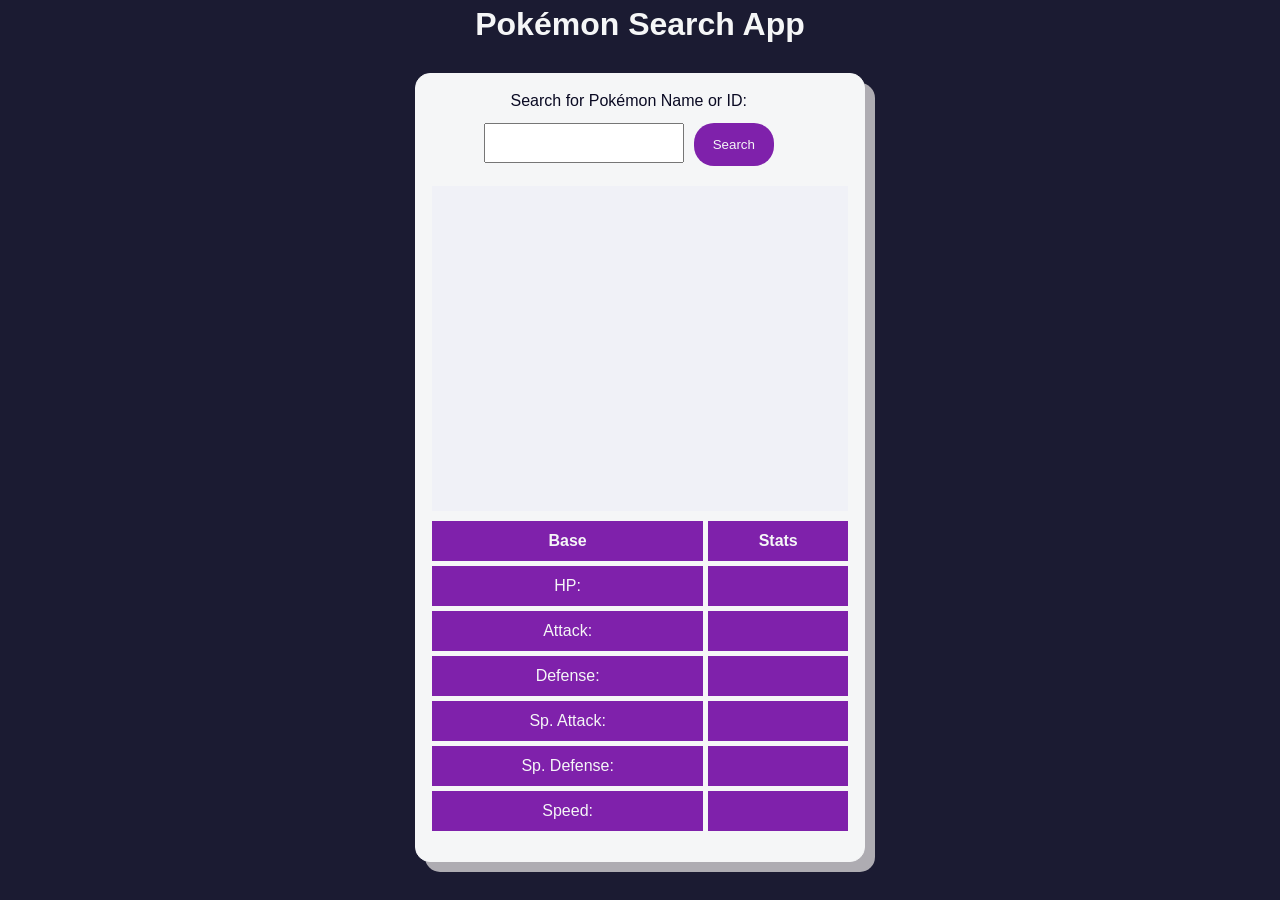
<file: Build a Pokémon Search App/index.html>
<!DOCTYPE html>
<html lang="en">
  <head>
    <meta charset="UTF-8" />
    <meta http-equiv="X-UA-Compatible" content="IE=edge" />
    <meta name="viewport" content="width=device-width, initial-scale=1.0" />
   
    <title>Pokémon Search App</title>
    <link rel="stylesheet" href="./style.css" />
  </head>
  <body>
    <main>
      <h1>Pokémon Search App</h1>
      <div class="container">
        <form role="search" id="search-form">
          <label for="search-input">Search for Pokémon Name or ID:</label>
          <input type="text" name="pokemon" id="search-input" required />
          <button id="search-button">Search</button>
        </form>
        <div class="output">
          <div class="top-container">
            <div class="name-and-id">
              <span id="pokemon-name"></span>
              <span id="pokemon-id"></span>
            </div>
            <div class="size">
              <span id="weight"></span>
              <span id="height"></span>
            </div>
            <div id="sprite-container" class="sprite-container"></div>
            <div id="types"></div>
          </div>
          <div class="bottom-container">
            <table>
              <tr>
                <th>Base</th>
                <th>Stats</th>
              </tr>
              <tr>
                <td>HP:</td>
                <td id="hp"></td>
              </tr>
              <tr>
                <td>Attack:</td>
                <td id="attack"></td>
              </tr>
              <tr>
                <td>Defense:</td>
                <td id="defense"></td>
              </tr>
              <tr>
                <td>Sp. Attack:</td>
                <td id="special-attack"></td>
              </tr>
              <tr>
                <td>Sp. Defense:</td>
                <td id="special-defense"></td>
              </tr>
              <tr>
                <td>Speed:</td>
                <td id="speed" class="speed"></td>
              </tr>
            </table>
          </div>
        </div>
      </div>
      <script src="./script.js"></script>
    </main>
  </body>
</html>
</file>
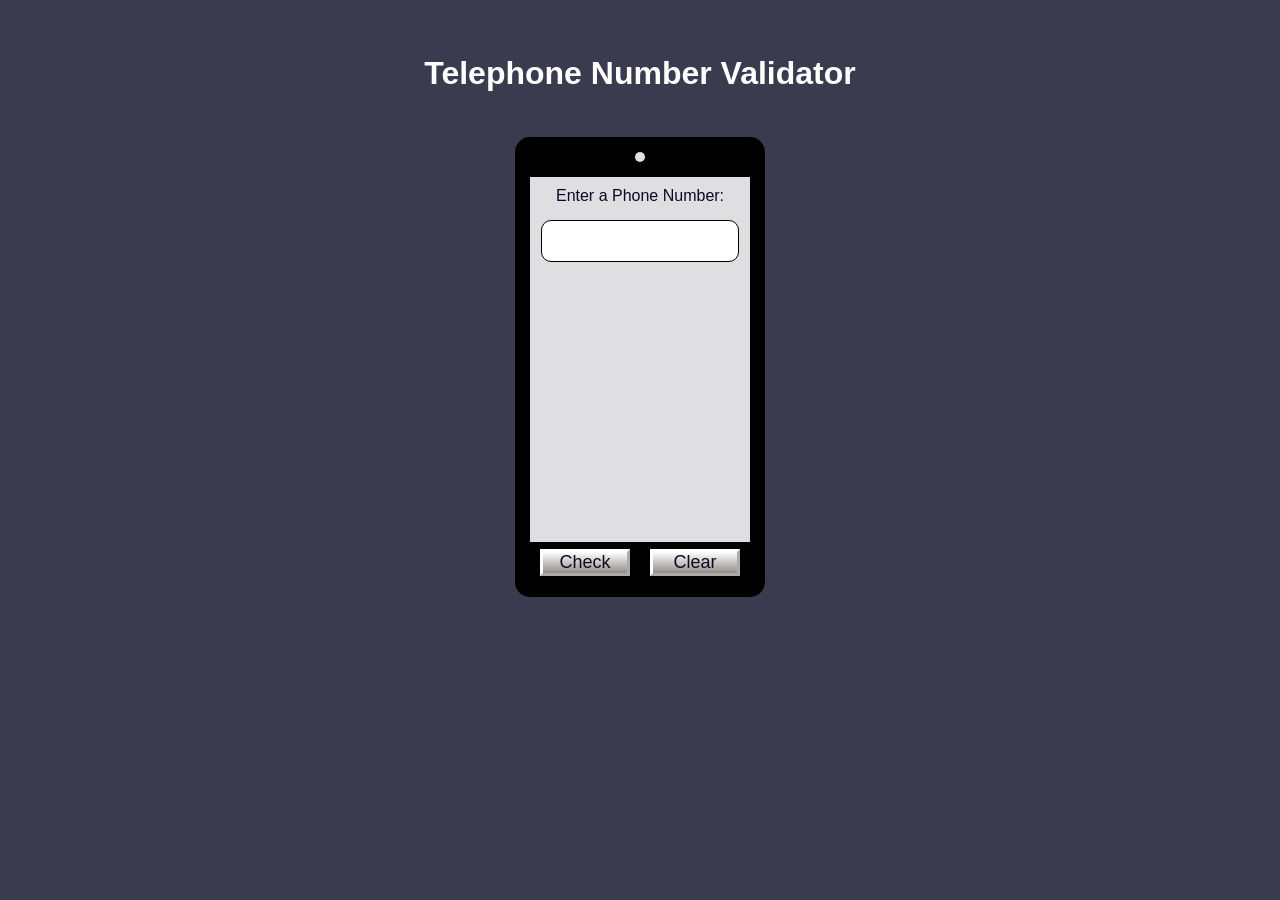
<file: Build a Telephone Number Validator/index.html>
<!DOCTYPE html>
<html lang="en">
  <head>
    <meta charset="UTF-8" />
    <meta http-equiv="X-UA-Compatible" content="IE=edge" />
    <meta name="viewport" content="width=device-width, initial-scale=1.0" />
    
    <title>US Telephone Number Validator</title>
    <link rel="stylesheet" href="./style.css" />
  </head>
  <body>
    <main>
   
      <h1>Telephone Number Validator</h1>
      <div class="phone-container">
        <div class="phone-background">
          <div class="phone-camera"></div>
        </div>
        <label for="user-input">Enter a Phone Number:</label>
        <input maxlength="20" type="text" id="user-input" value="" />
        <div id="results-div"></div>
        <div class="phone-footer">
          <button class="btn-styles" id="check-btn">Check</button>
          <button class="btn-styles" id="clear-btn">Clear</button>
        </div>
      </div>
    </main>
    <script src="./script.js"></script>
  </body>
</html>
</file>
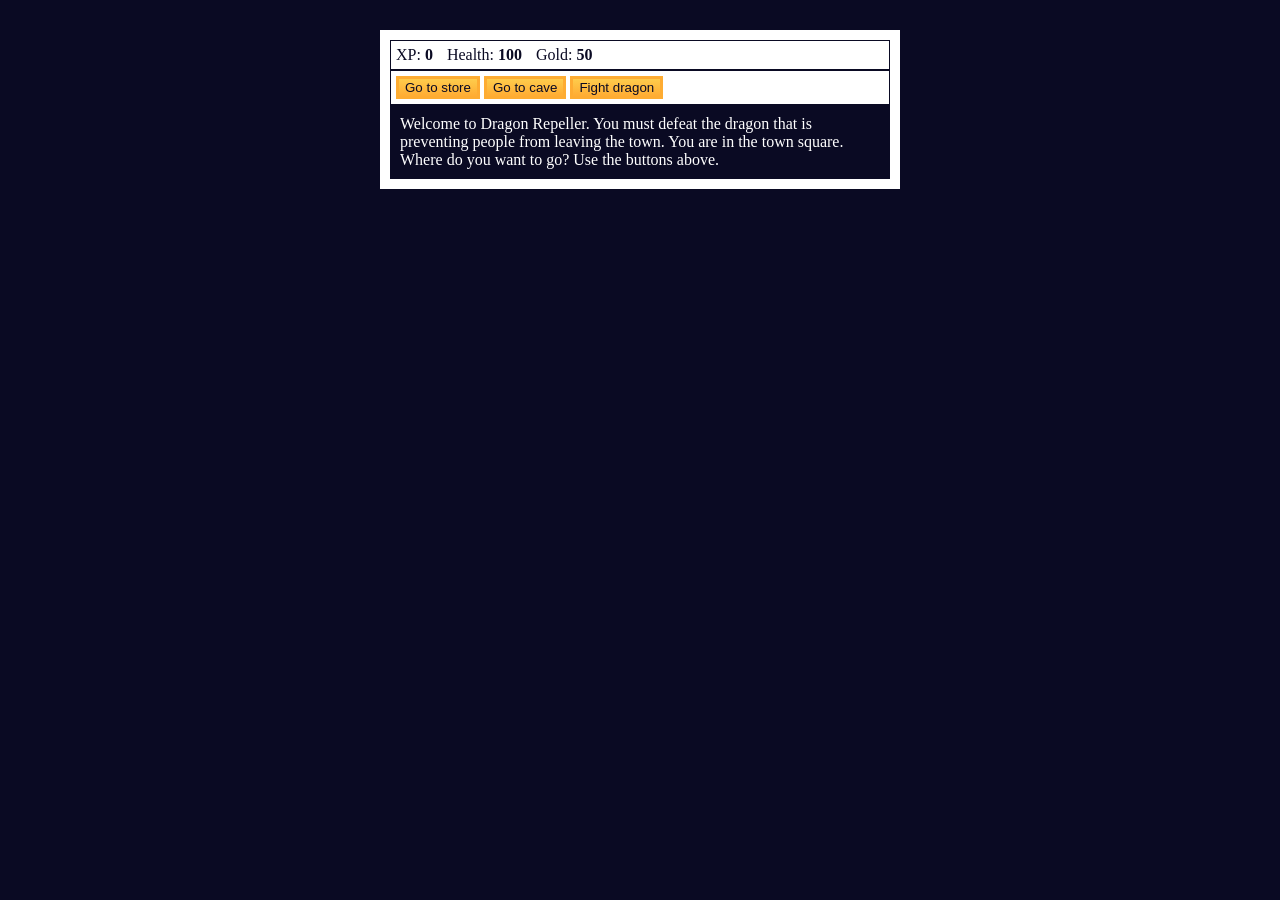
<file: build-a-role-playing-game/index.html>
<!DOCTYPE html>
<html lang="en">
  <head>
    <meta charset="utf-8">
    <link rel="stylesheet" href="./style.css">
    <title>RPG - Dragon Repeller</title>
  </head>
  <body>
    <div id="game">
      <div id="stats">
        <span class="stat">XP: <strong><span id="xpText">0</span></strong></span>
        <span class="stat">Health: <strong><span id="healthText">100</span></strong></span>
        <span class="stat">Gold: <strong><span id="goldText">50</span></strong></span>
      </div>
      <div id="controls">
        <button id="button1">Go to store</button>
        <button id="button2">Go to cave</button>
        <button id="button3">Fight dragon</button>
      </div>
      <div id="monsterStats">
        <span class="stat">Monster Name: <strong><span id="monsterName"></span></strong></span>
        <span class="stat">Health: <strong><span id="monsterHealth"></span></strong></span>
      </div>
      <div id="text">
        Welcome to Dragon Repeller. You must defeat the dragon that is preventing people from leaving the town. You are in the town square. Where do you want to go? Use the buttons above.
      </div>
    </div>
    <script src="./script.js"></script>
  </body>
</html>
</file>
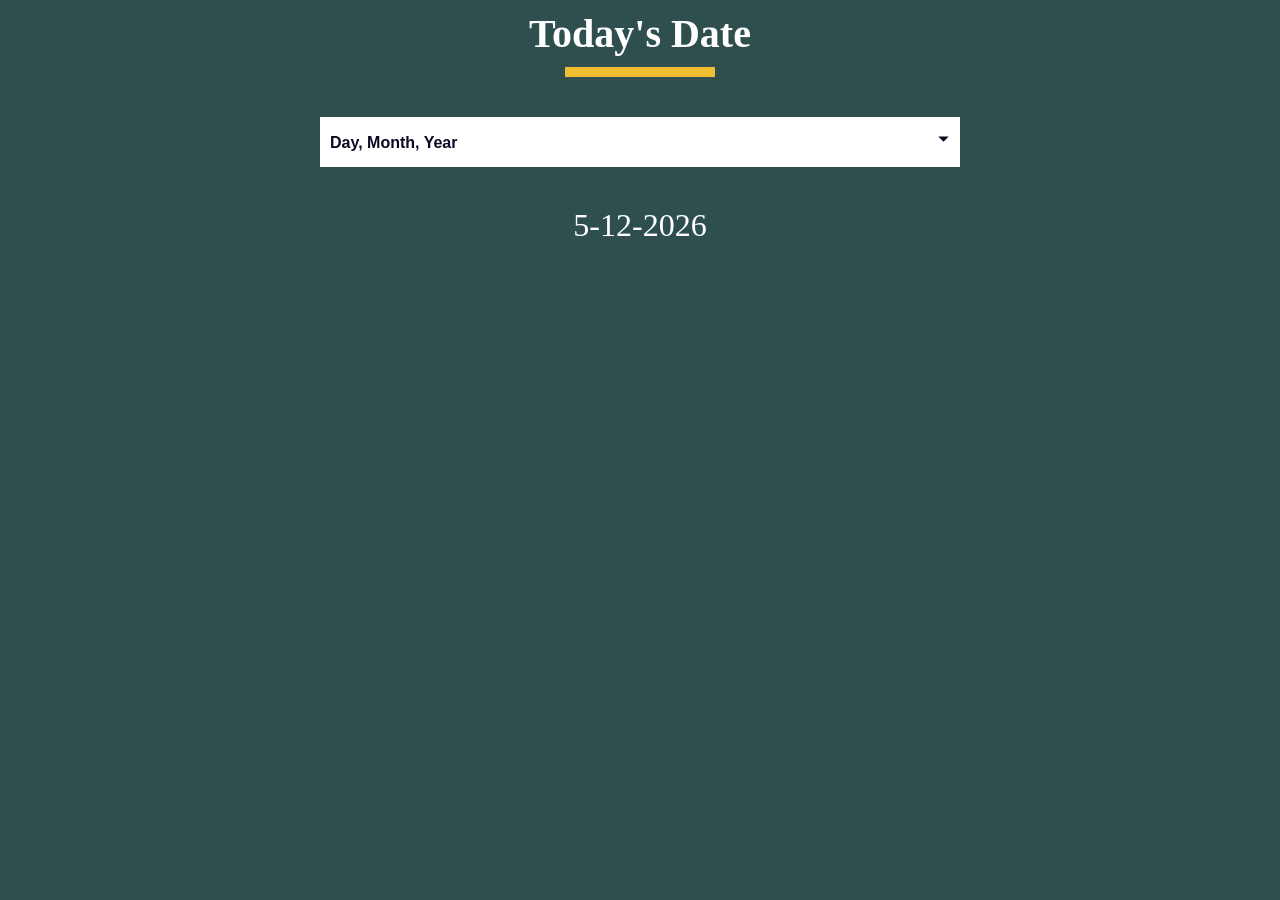
<file: building a date formatter/index.html>
<!DOCTYPE html>
<html lang="en">
  <head>
    <meta charset="UTF-8" />
    <meta http-equiv="X-UA-Compatible" content="IE=edge" />
    <meta name="viewport" content="width=device-width, initial-scale=1.0" />
    <title>Learn the Date Object by Building a Date Formatter</title>
    <link rel="stylesheet" href="./style.css" />
  </head>
  <body>
    <main>
      <div class="title-container">
        <h1 class="title">Today's Date</h1>

        <!-- <svg
          class="date-svg"
          xmlns="http://www.w3.org/2000/svg"
          version="1.0"
          width="512.000000pt"
          height="512.000000pt"
          viewBox="0 0 512.000000 512.000000"
          preserveAspectRatio="xMidYMid meet"
        >
          <g
            transform="translate(0.000000,512.000000) scale(0.100000,-0.100000)"
            fill="#fff"
            stroke="none"
          >
            <path
              d="M1145 4777 c-71 -24 -120 -54 -164 -102 -59 -64 -83 -124 -89 -216 l-4 -77 -147 -3 c-142 -4 -149 -5 -213 -37 -81 -40 -149 -111 -177 -188 -21 -54 -21 -64 -21 -1789 0 -1725 0 -1735 21 -1789 28 -77 96 -148 177 -188 l67 -33 1950 0 1950 0 67 33 c74 36 133 96 170 170 l23 47 0 1760 0 1760 -23 47 c-37 74 -96 134 -169 170 -63 31 -71 32 -213 36 l-148 4 -4 77 c-8 133 -82 242 -200 297 -54 25 -75 29 -148 29 -94 -1 -151 -20 -220 -75 -75 -59 -130 -181 -130 -287 l0 -43 -954 0 -954 0 -7 74 c-12 137 -89 251 -201 303 -66 30 -179 39 -239 20z m209 -164 c23 -16 52 -49 66 -73 l25 -45 0 -365 0 -365 -28 -47 c-30 -52 -88 -92 -149 -103 -54 -10 -137 17 -175 57 -65 69 -64 60 -61 471 l3 373 27 41 c17 26 45 50 80 68 71 35 151 31 212 -12z m2594 11 c41 -20 59 -37 82 -78 l30 -51 0 -360 c0 -329 -2 -364 -19 -401 -36 -79 -137 -133 -222 -119 -57 10 -125 58 -151 107 -23 42 -23 50 -26 388 -3 377 -1 403 51 465 62 76 162 95 255 49z m537 -2717 l0 -1239 -24 -19 c-23 -19 -67 -19 -1916 -19 -1849 0 -1893 0 -1916 19 l-24 19 -3 1241 -2 1241 1942 -2 1943 -3 0 -1238z"
            />
            <path
              d="M1112 2493 l3 -158 318 -3 317 -2 0 160 0 160 -320 0 -321 0 3 -157z"
            />
            <path
              d="M2230 2490 l0 -160 315 0 315 0 0 160 0 160 -315 0 -315 0 0 -160z"
            />
            <path
              d="M3342 2493 l3 -158 310 0 310 0 3 158 3 157 -316 0 -316 0 3 -157z"
            />
            <path
              d="M1110 1855 l0 -155 320 0 320 0 0 155 0 155 -320 0 -320 0 0 -155z"
            />
            <path
              d="M2230 1855 l0 -155 315 0 315 0 0 155 0 155 -315 0 -315 0 0 -155z"
            />
            <path
              d="M3340 1855 l0 -155 315 0 315 0 0 155 0 155 -315 0 -315 0 0 -155z"
            />
            <path
              d="M1117 1383 c-4 -3 -7 -78 -7 -165 l0 -158 320 0 320 0 0 165 0 165 -313 0 c-173 0 -317 -3 -320 -7z"
            />
            <path
              d="M2230 1225 l0 -165 315 0 315 0 0 165 0 165 -315 0 -315 0 0 -165z"
            />
            <path
              d="M3347 1383 c-4 -3 -7 -78 -7 -165 l0 -158 315 0 315 0 -2 163 -3 162 -306 3 c-168 1 -308 -1 -312 -5z"
            />
          </g>
        </svg> -->
      </div>
      <div class="divider"></div>

      <div class="dropdown-container">
        <select name="date-options" id="date-options">
          <option value="dd-mm-yyyy">Day, Month, Year</option>
          <option value="yyyy-mm-dd">Year, Month, Day</option>
          <option value="mm-dd-yyyy-h-mm">
            Month, Day, Year, Hours, Minutes
          </option>
        </select>
        <div class="select-icon">
          <svg
            class="icon"
            xmlns="http://www.w3.org/2000/svg"
            width="25"
            height="35"
            viewBox="0 0 24 24"
          >
            <rect x="0" fill="none" width="24" height="24" />

            <g>
              <path d="M7 10l5 5 5-5" />
            </g>
          </svg>
        </div>
      </div>

      <p id="current-date"></p>
    </main>

    <script src="./script.js"></script>
  </body>
</html>
</file>
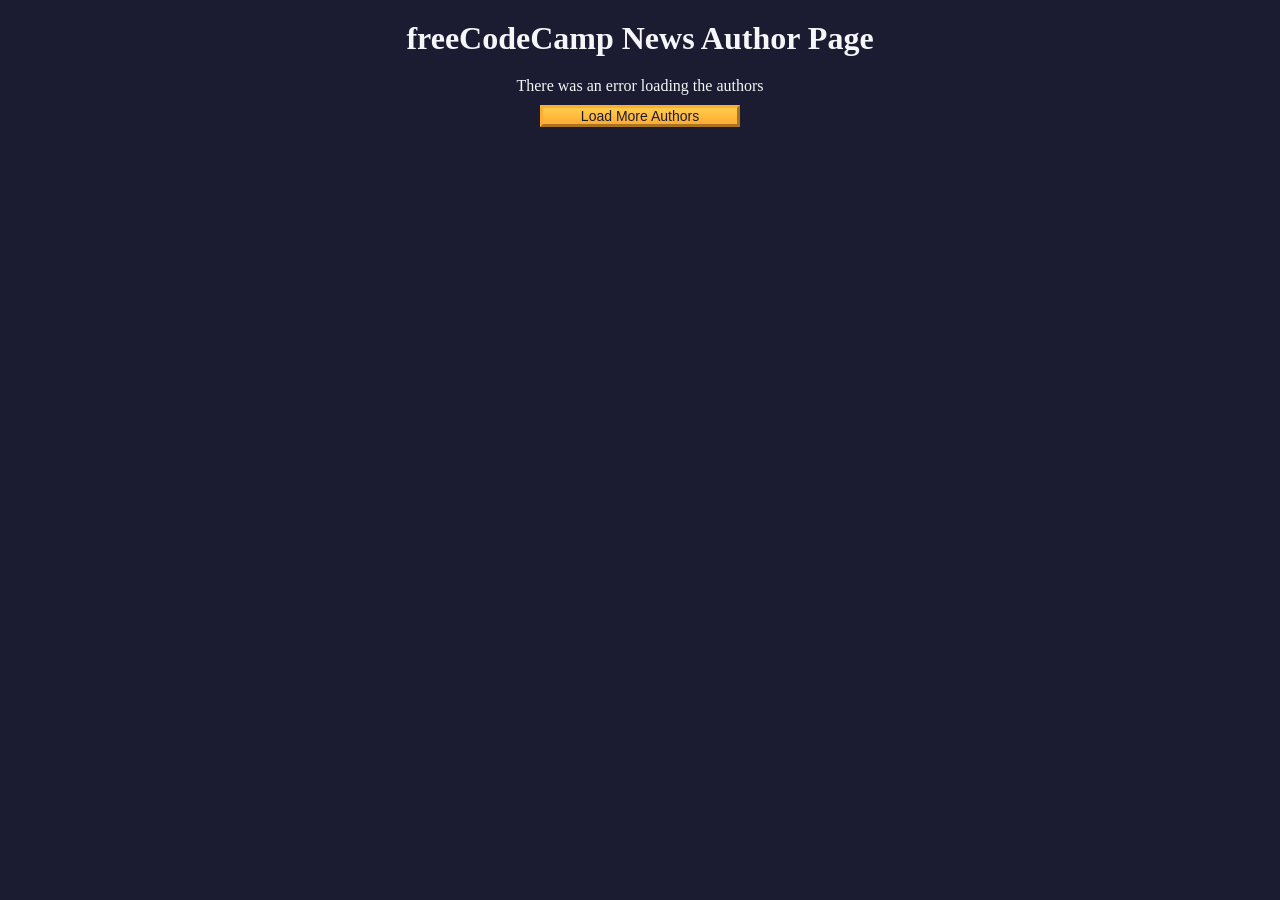
<file: Building an fCC Authors Page/index.html>
<!DOCTYPE html>
<html lang="en">
  <head>
    <meta charset="UTF-8" />
    <meta http-equiv="X-UA-Compatible" content="IE=edge" />
    <meta name="viewport" content="width=device-width, initial-scale=1.0" />
    <title>freeCodeCamp News Author Page</title>
    <link rel="stylesheet" href="./style.css" />
  </head>
  <body>
    <h1 class="title">freeCodeCamp News Author Page</h1>

    <main>
      <div id="author-container"></div>
      <button class="btn" id="load-more-btn">Load More Authors</button>
    </main>

    <script src="./script.js"></script>
  </body>
</html>
</file>
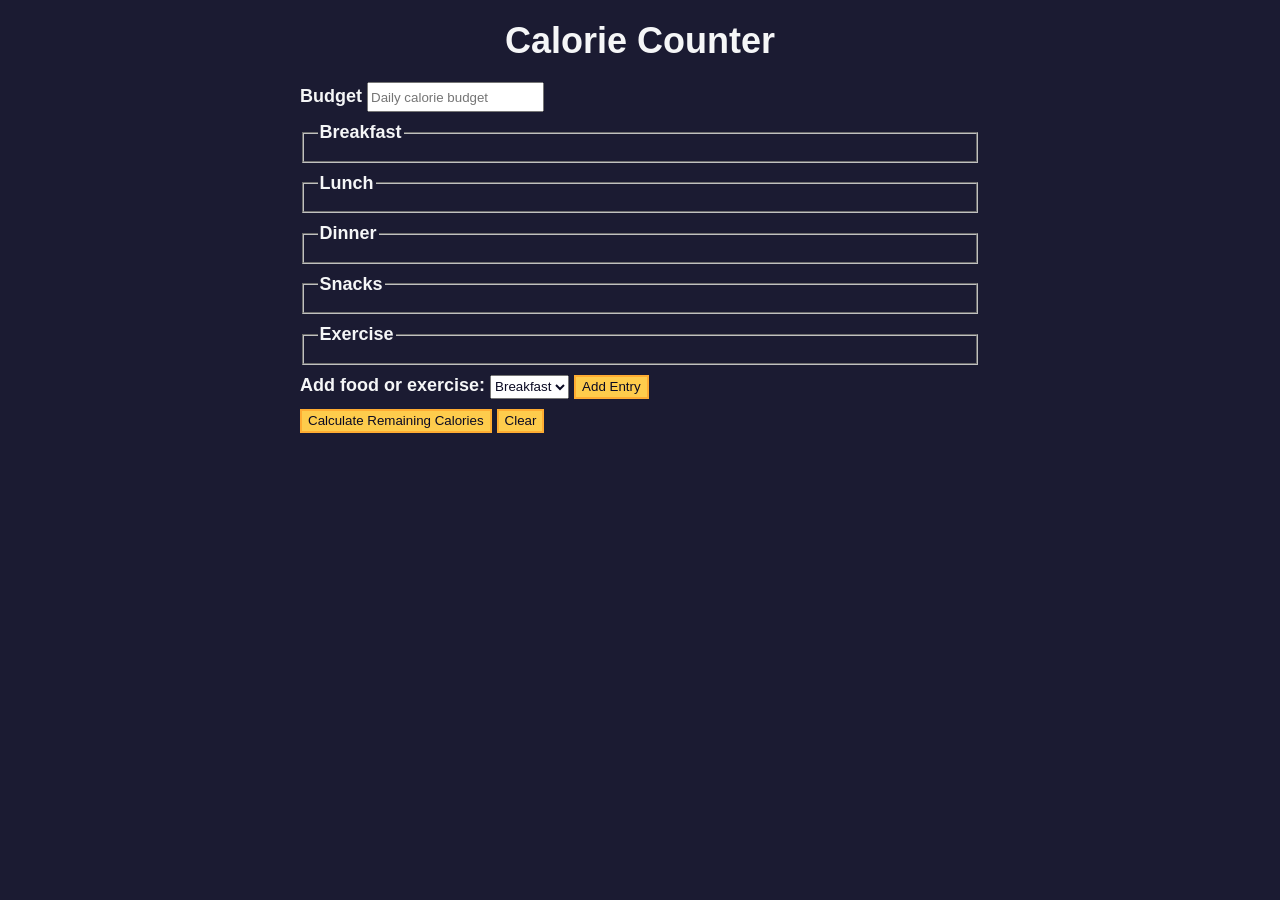
<file: Calorie Counter/index.html>
<!DOCTYPE html>
<html lang="en">
  <head>
    <meta charset="utf-8" />
    <meta name="viewport" content="width=device-width, initial-scale=1.0" />
    <link rel="stylesheet" href="./style.css" />
    <title>Calorie Counter</title>
  </head>
  <body>
    <main>
      <h1>Calorie Counter</h1>
      <div class="container">
        <form id="calorie-counter">
          <label for="budget">Budget</label>
          <input
            type="number"
            min="0"
            id="budget"
            placeholder="Daily calorie budget"
            required
          />
          <fieldset id="breakfast">
            <legend>Breakfast</legend>
            <div class="input-container"></div>
          </fieldset>
          <fieldset id="lunch">
            <legend>Lunch</legend>
            <div class="input-container"></div>
          </fieldset>
          <fieldset id="dinner">
            <legend>Dinner</legend>
            <div class="input-container"></div>
          </fieldset>
          <fieldset id="snacks">
            <legend>Snacks</legend>
            <div class="input-container"></div>
          </fieldset>
          <fieldset id="exercise">
            <legend>Exercise</legend>
            <div class="input-container"></div>
          </fieldset>
          <div class="controls">
            <span>
              <label for="entry-dropdown">Add food or exercise:</label>
              <select id="entry-dropdown" name="options">
                <option value="breakfast" selected>Breakfast</option>
                <option value="lunch">Lunch</option>
                <option value="dinner">Dinner</option>
                <option value="snacks">Snacks</option>
                <option value="exercise">Exercise</option>
              </select>
              <button type="button" id="add-entry">Add Entry</button>
            </span>
          </div>
          <div>
            <button type="submit">
              Calculate Remaining Calories
            </button>
            <button type="button" id="clear">Clear</button>
          </div>
        </form>
        <div id="output" class="output hide"></div>
      </div>
    </main>
    <script src="./script.js"></script>
  </body>
</html>
</file>
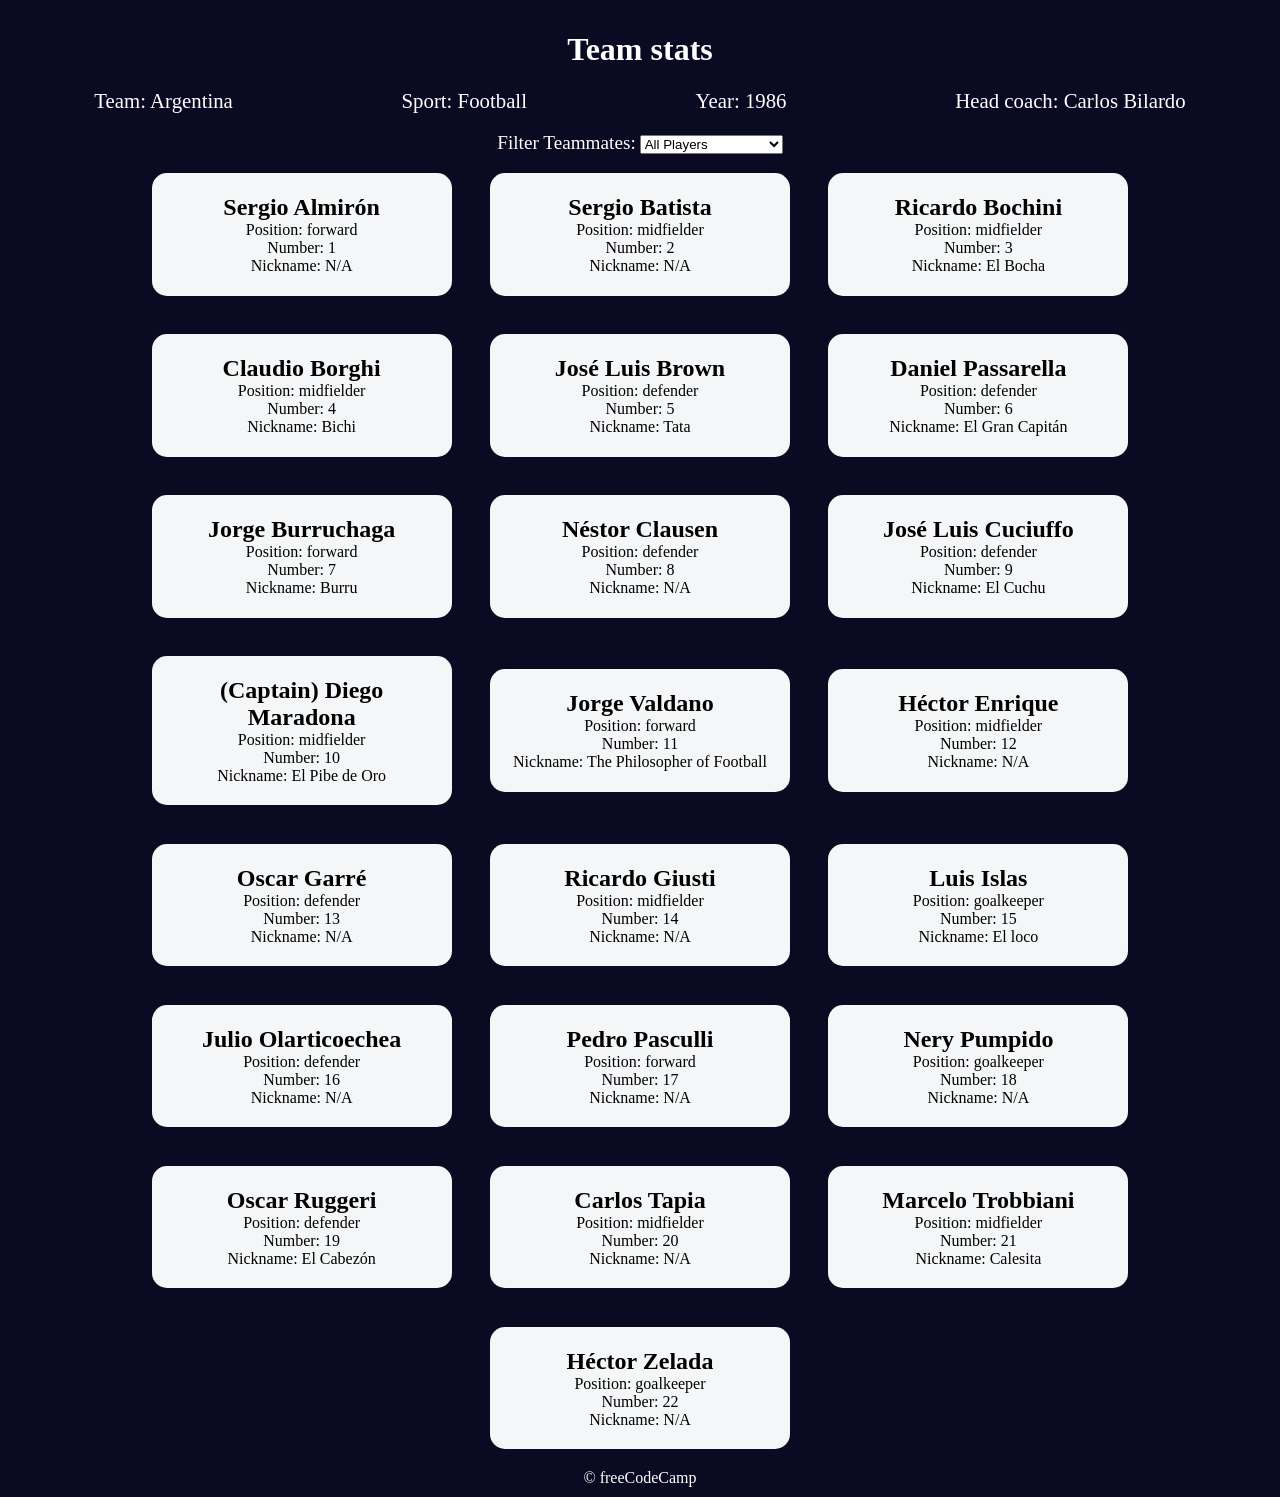
<file: football team cards/index.html>
<!DOCTYPE html>
<html lang="en">
  <head>
    <meta charset="UTF-8" />
    <meta http-equiv="X-UA-Compatible" content="IE=edge" />
    <meta name="viewport" content="width=device-width, initial-scale=1.0" />
    <title>
      Learn Modern JavaScript methods by building football team cards
    </title>
    <link rel="stylesheet" href="./style.css" />
  </head>
  <body>
    <h1 class="title">Team stats</h1>
    <main>
      <div class="team-stats">
        <p>Team: <span id="team"></span></p>
        <p>Sport: <span id="sport"></span></p>
        <p>Year: <span id="year"></span></p>
        <p>Head coach: <span id="head-coach"></span></p>
      </div>
      <label class="options-label" for="players">Filter Teammates:</label>
      <select name="players" id="players">
        <option value="all">All Players</option>
        <option value="nickname">Nicknames</option>
        <option value="forward">Position Forward</option>
        <option value="midfielder">Position Midfielder</option>
        <option value="defender">Position Defender</option>
        <option value="goalkeeper">Position Goalkeeper</option>
      </select>
      <div class="cards" id="player-cards">
        <div class="player-card">
          <h2>Sergio Almirón</h2>
          <p>Position: forward</p>
          <p>Number: 1</p>
          <p>Nickname: N/A</p>
        </div>
        <div class="player-card">
          <h2>Sergio Batista</h2>
          <p>Position: midfielder</p>
          <p>Number: 2</p>
          <p>Nickname: N/A</p>
        </div>
        <div class="player-card">
          <h2>Ricardo Bochini</h2>
          <p>Position: midfielder</p>
          <p>Number: 3</p>
          <p>Nickname: El Bocha</p>
        </div>
        <div class="player-card">
          <h2>Claudio Borghi</h2>
          <p>Position: midfielder</p>
          <p>Number: 4</p>
          <p>Nickname: Bichi</p>
        </div>
        <div class="player-card">
          <h2>José Luis Brown</h2>
          <p>Position: defender</p>
          <p>Number: 5</p>
          <p>Nickname: Tata</p>
        </div>
        <div class="player-card">
          <h2>Daniel Passarella</h2>
          <p>Position: defender</p>
          <p>Number: 6</p>
          <p>Nickname: El Gran Capitán</p>
        </div>
        <div class="player-card">
          <h2>Jorge Burruchaga</h2>
          <p>Position: forward</p>
          <p>Number: 7</p>
          <p>Nickname: Burru</p>
        </div>
        <div class="player-card">
          <h2>Néstor Clausen</h2>
          <p>Position: defender</p>
          <p>Number: 8</p>
          <p>Nickname: N/A</p>
        </div>
        <div class="player-card">
          <h2>José Luis Cuciuffo</h2>
          <p>Position: defender</p>
          <p>Number: 9</p>
          <p>Nickname: El Cuchu</p>
        </div>
        <div class="player-card">
          <h2>(Captain) Diego Maradona</h2>
          <p>Position: midfielder</p>
          <p>Number: 10</p>
          <p>Nickname: El Pibe de Oro</p>
        </div>
        <div class="player-card">
          <h2>Jorge Valdano</h2>
          <p>Position: forward</p>
          <p>Number: 11</p>
          <p>Nickname: The Philosopher of Football</p>
        </div>
        <div class="player-card">
          <h2>Héctor Enrique</h2>
          <p>Position: midfielder</p>
          <p>Number: 12</p>
          <p>Nickname: N/A</p>
        </div>
        <div class="player-card">
          <h2>Oscar Garré</h2>
          <p>Position: defender</p>
          <p>Number: 13</p>
          <p>Nickname: N/A</p>
        </div>
        <div class="player-card">
          <h2>Ricardo Giusti</h2>
          <p>Position: midfielder</p>
          <p>Number: 14</p>
          <p>Nickname: N/A</p>
        </div>
        <div class="player-card">
          <h2>Luis Islas</h2>
          <p>Position: goalkeeper</p>
          <p>Number: 15</p>
          <p>Nickname: El loco</p>
        </div>
        <div class="player-card">
          <h2>Julio Olarticoechea</h2>
          <p>Position: defender</p>
          <p>Number: 16</p>
          <p>Nickname: N/A</p>
        </div>
        <div class="player-card">
          <h2>Pedro Pasculli</h2>
          <p>Position: forward</p>
          <p>Number: 17</p>
          <p>Nickname: N/A</p>
        </div>
        <div class="player-card">
          <h2>Nery Pumpido</h2>
          <p>Position: goalkeeper</p>
          <p>Number: 18</p>
          <p>Nickname: N/A</p>
        </div>
        <div class="player-card">
          <h2>Oscar Ruggeri</h2>
          <p>Position: defender</p>
          <p>Number: 19</p>
          <p>Nickname: El Cabezón</p>
        </div>
        <div class="player-card">
          <h2>Carlos Tapia</h2>
          <p>Position: midfielder</p>
          <p>Number: 20</p>
          <p>Nickname: N/A</p>
        </div>
        <div class="player-card">
          <h2>Marcelo Trobbiani</h2>
          <p>Position: midfielder</p>
          <p>Number: 21</p>
          <p>Nickname: Calesita</p>
        </div>
        <div class="player-card">
          <h2>Héctor Zelada</h2>
          <p>Position: goalkeeper</p>
          <p>Number: 22</p>
          <p>Nickname: N/A</p>
        </div>
      </div>
    </main>
    <footer>&copy; freeCodeCamp</footer>
    <script src="./script.js"></script>
  </body>
</html>
</file>
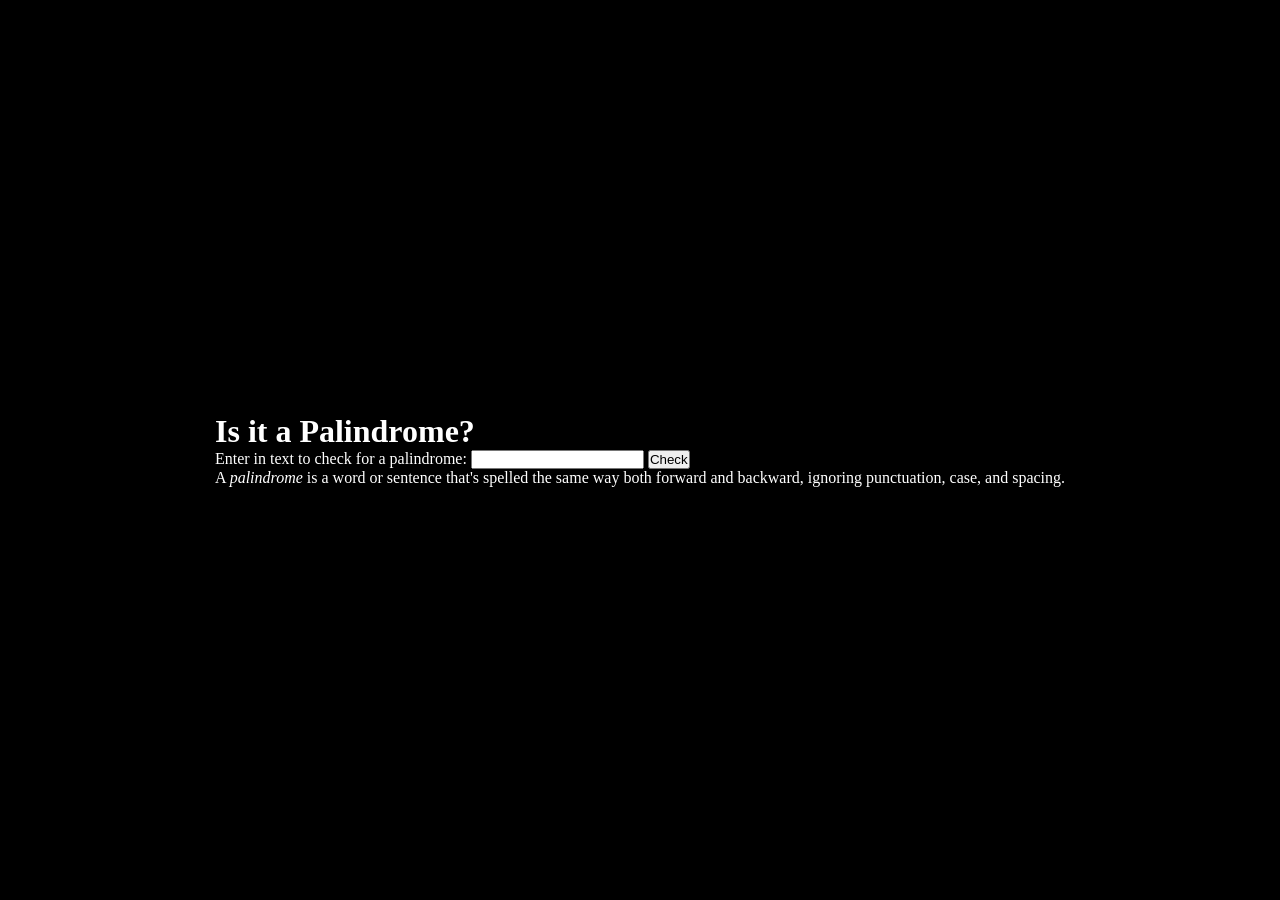
<file: Palindrome checker/index.html>
<!-- file: index.html -->
<!DOCTYPE html>
<html lang="en">
  <head>
    <meta charset="UTF-8" />
    <meta http-equiv="X-UA-Compatible" content="IE=edge" />
    <meta name="viewport" content="width=device-width, initial-scale=1.0" />

    <title>Palindrome Checker</title>

    <link rel="stylesheet" href="./style.css" />
  </head>
  <body>
    <main class="container">
      <h1 class="title">Is it a Palindrome?</h1>
      <div class="palindrome-div">
        <label for="text-input"
          >Enter in text to check for a palindrome:
        </label>
        <input id="text-input" value="" type="text" />
        <button id="check-btn">Check</button>
        <div class="results-div hidden" id="result"></div>
      </div>
      <div>
        <p>
          A <dfn>palindrome</dfn> is a word or sentence that's spelled the same
          way both forward and backward, ignoring punctuation, case, and
          spacing.
        </p>
      </div>
    </main>
    <script src="./script.js"></script>
  </body>
</html>
</file>
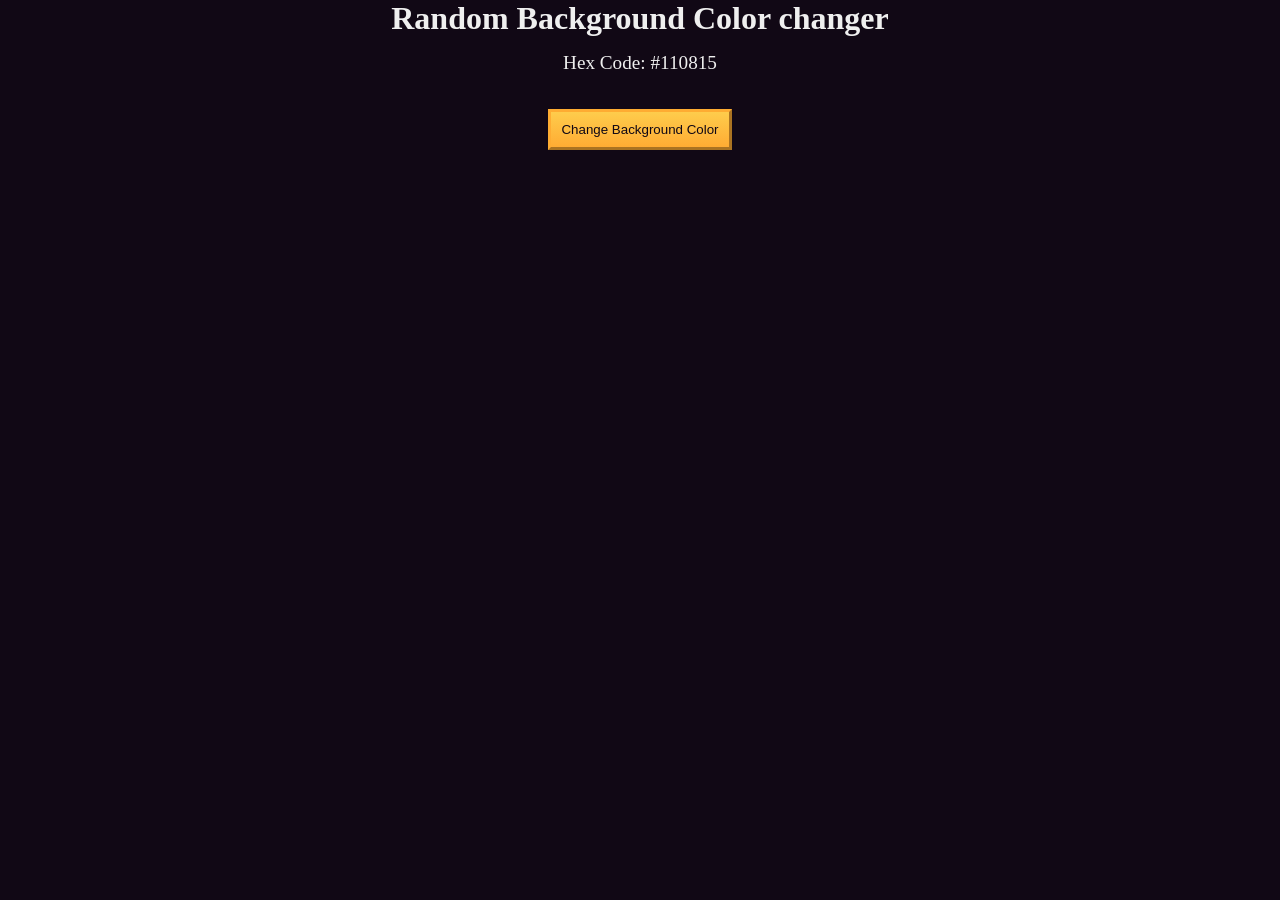
<file: Random Background Color changer/index.html>
<!-- file: index.html -->
<!DOCTYPE html>
<html lang="en">
  <head>
    <meta charset="UTF-8" />
    <meta name="viewport" content="width=device-width, initial-scale=1.0" />
    <title>Build a random background color changer</title>
    <link rel="stylesheet" href="./style.css" />
  </head>
  <body>
    <h1>Random Background Color changer</h1>

    <main>
      <section class="bg-information-container">
        <p>Hex Code: <span id="bg-hex-code">#110815</span></p>
      </section>

      <button class="btn" id="btn">Change Background Color</button>
    </main>
    <script src="./script.js"></script>
  </body>
</html>
</file>
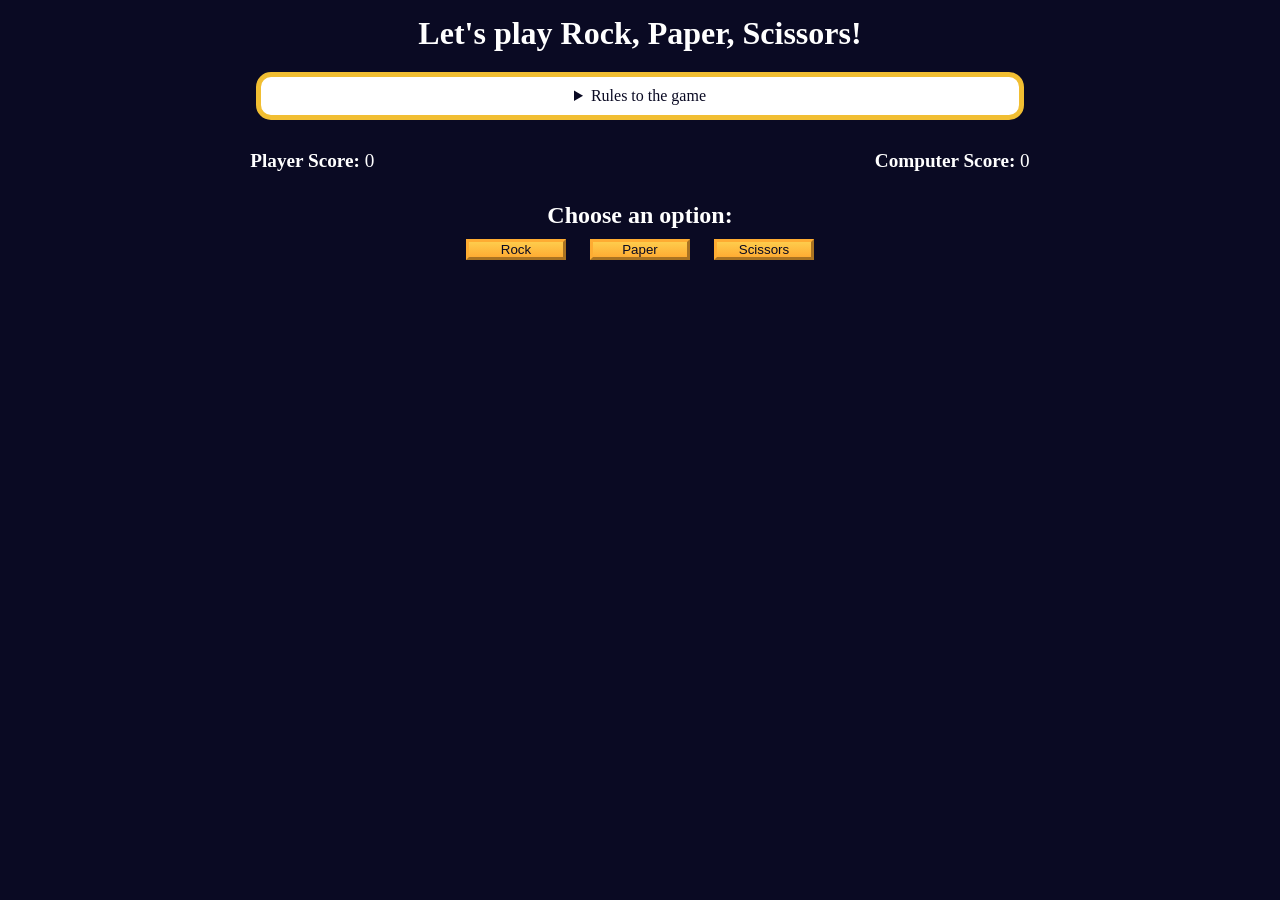
<file: RockPaperScissors Game/index.html>
<!DOCTYPE html>
<html lang="en">
  <head>
    <meta charset="UTF-8" />
    <meta name="viewport" content="width=device-width, initial-scale=1.0" />
    <title>Rock, Paper, Scissors game</title>
    <link rel="stylesheet" href="./style.css" />
  </head>
  <body>
    <h1>Let's play Rock, Paper, Scissors!</h1>
    <main>
      <details class="rules-container">
        <summary>Rules to the game</summary>

        <p>You will be playing against the computer.</p>
        <p>You can choose between Rock, Paper, and Scissors.</p>
        <p>The first one to three points wins.</p>

        <p>Here are the rules to getting a point in the game:</p>
        <ul>
          <li>Rock beats Scissors</li>
          <li>Scissors beats Paper</li>
          <li>Paper beats Rock</li>
        </ul>
        <p>
          If the player and computer choose the same option (Ex. Paper and
          Paper), then no one gets the point.
        </p>
      </details>

      <div class="score-container">
        <strong
          >Player Score: <span class="score" id="player-score">0</span></strong
        >
        <strong
          >Computer Score:
          <span class="score" id="computer-score">0</span></strong
        >
      </div>

      <section class="options-container">
        <h2>Choose an option:</h2>
        <div class="btn-container">
          <button id="rock-btn" class="btn">Rock</button>
          <button id="paper-btn" class="btn">Paper</button>
          <button id="scissors-btn" class="btn">Scissors</button>
        </div>
      </section>

      <div class="results-container">
        <p id="results-msg"></p>
        <p id="winner-msg"></p>
        <button class="btn" id="reset-game-btn">Play again?</button>
      </div>
    </main>
    <script src="./script.js"></script>
  </body>
</html>
</file>
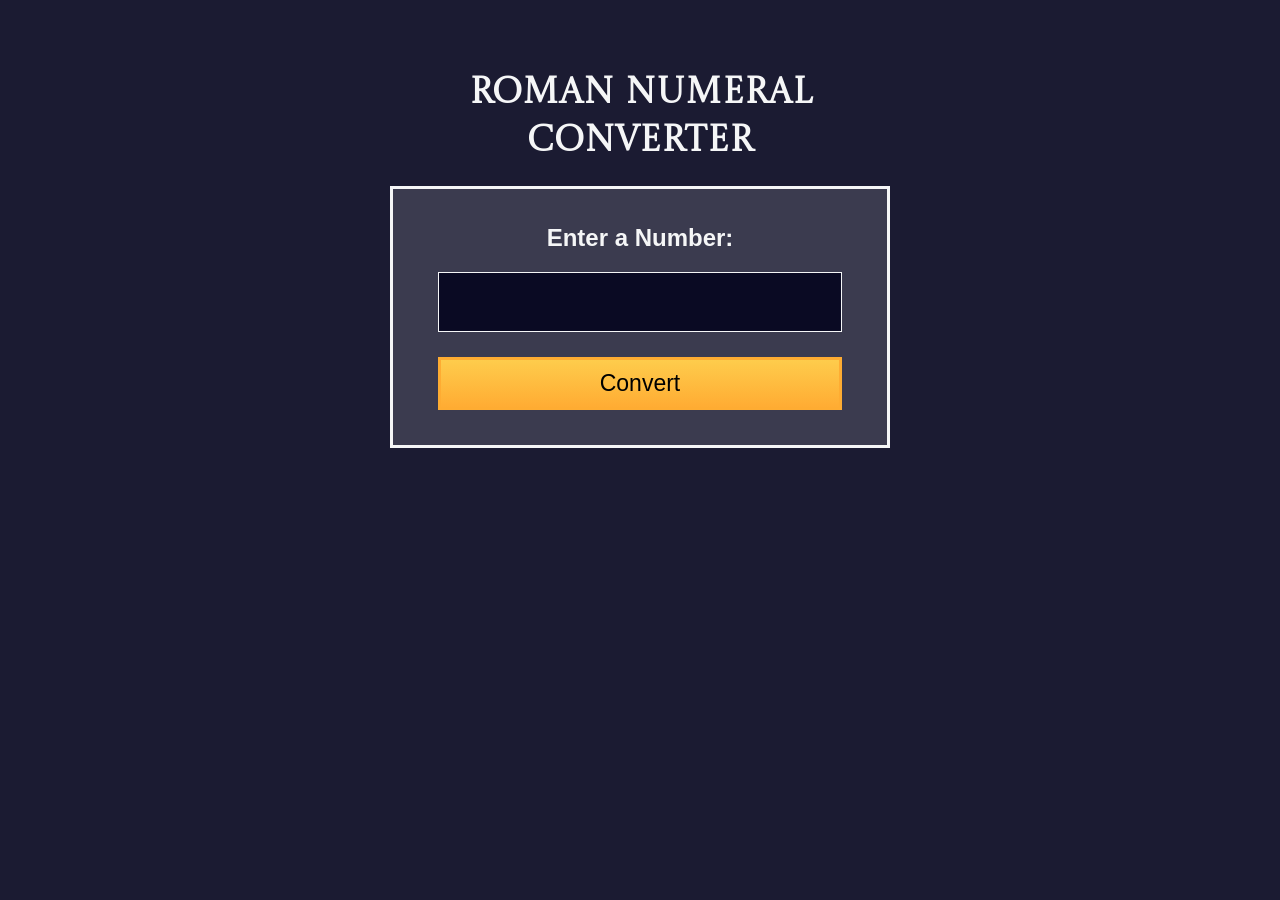
<file: Roman-Numeral-Converter/index.html>
<!DOCTYPE html>
<html lang="en">
  <head>
    <meta charset="UTF-8" />
    <meta name="viewport" content="width=device-width, initial-scale=1.0" />
    <link rel="preconnect" href="https://fonts.gstatic.com" crossorigin />
    <link
      href="https://fonts.googleapis.com/css2?family=Castoro+Titling&display=swap"
      rel="stylesheet"
    />
    <link rel="stylesheet" type="text/css" href="./style.css">
   
    <title>Roman Numeral Converter</title>
  </head>
  <body>
    <main>
    
      <h1>Roman Numeral Converter</h1>
      <form id="form" class="form">
        <fieldset>
          <label for="number">Enter a Number:</label><br />
          <input type="number" id="number" required />
          <button type="button" id="convert-btn">Convert</button>
        </fieldset>
      </form>
      <div id="output" class="output hidden"></div>
    </main>
    <script src="./script.js"></script>
  </body>
</html>
</file>
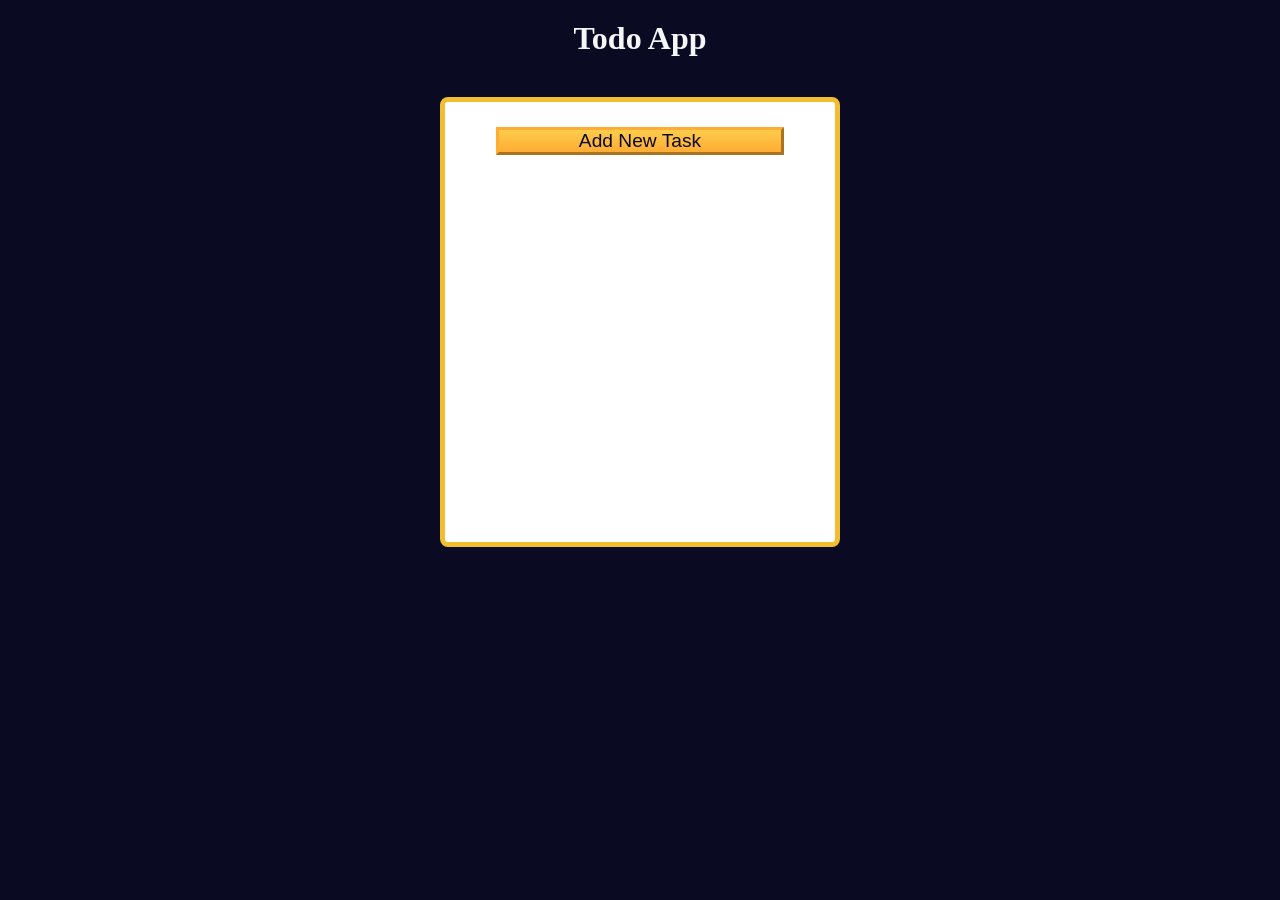
<file: TodoApp/index.html>
<!DOCTYPE html>
<html lang="en">

<head>
  <meta charset="UTF-8" />
  <meta http-equiv="X-UA-Compatible" content="IE=edge" />
  <meta name="viewport" content="width=device-width, initial-scale=1.0" />
  <title>Learn localStorage by Building a Todo App</title>
  <link rel="stylesheet" href="./style.css" />
</head>

<body>
  <main>
    <h1>Todo App</h1>
    <div class="todo-app">
      <button id="open-task-form-btn" class="btn large-btn">
        Add New Task
      </button>
      <form class="task-form hidden" id="task-form">
        <div class="task-form-header">
          <button id="close-task-form-btn" class="close-task-form-btn" type="button" aria-label="close">
            <svg class="close-icon" xmlns="http://www.w3.org/2000/svg" viewBox="0 0 48 48" width="48px" height="48px"><path fill="#F44336" d="M21.5 4.5H26.501V43.5H21.5z" transform="rotate(45.001 24 24)" /><path fill="#F44336" d="M21.5 4.5H26.5V43.501H21.5z" transform="rotate(135.008 24 24)" /></svg>
          </button>
        </div>
        <div class="task-form-body">
          <label class="task-form-label" for="title-input">Title</label>
          <input required type="text" class="form-control" id="title-input" value="" />
          <label class="task-form-label" for="date-input">Date</label>
          <input type="date" class="form-control" id="date-input" value="" />
          <label class="task-form-label" for="description-input">Description</label>
          <textarea class="form-control" id="description-input" cols="30" rows="5"></textarea>
        </div>
        <div class="task-form-footer">
          <button id="add-or-update-task-btn" class="btn large-btn" type="submit">
            Add Task
          </button>
        </div>
      </form>
      <dialog id="confirm-close-dialog">
        <form method="dialog">
          <p class="discard-message-text">Discard unsaved changes?</p>
          <div class="confirm-close-dialog-btn-container">
            <button id="cancel-btn" class="btn">
              Cancel
            </button>
            <button id="discard-btn" class="btn">
              Discard
            </button>
          </div>
        </form>
      </dialog>
      <div id="tasks-container"></div>
    </div>
  </main>
  <script src="./script.js"></script>
</body>

</html>
</file>
<file: Build a Pokémon Search App/style.css>
/* CSS reset */

*,
*::before,
*::after {
  box-sizing: border-box;
}

* {
  margin: 0;
}

body {
  line-height: 1.5;
}

img {
  display: block;
}

/* Project styling */

body {
  height: 100vh;
  font-family: sans-serif;
  background-color: #1b1b32;
  color: #0a0a23;
  font-family: Verdana, Geneva, Tahoma, sans-serif;
}

main {
  display: flex;
  flex-direction: column;
  align-items: center;
  justify-content: center;
}

h1 {
  color: #f5f6f7;
  font-size: 1.7em;
  text-align: center;
}

.container {
  width: 325px;
  margin: 25px 0;
  background-color: #f5f6f7;
  border: 1px solid #f5f6f7;
  border-radius: 15px;
  box-shadow: 10px 10px 0px 0px rgba(223, 220, 220, 0.75);
}

.output,
#search-form {
  display: flex;
  justify-content: center;
}

#search-form {
  flex-wrap: wrap;
  margin: 10px 0;
  padding: 5px;
  border-radius: 8px 8px 0 0;
  gap: 10px;
}

label {
  align-self: center;
}

#search-input:focus-visible,
#search-button:focus-visible {
  outline: 3px solid #198eee;
}

#search-input {
  height: 40px;
  padding-left: 10px;
  width: 200px;
}

#search-button {
  padding: 14px 0;
  width: 80px;
  border-radius: 20px;
  text-align: center;
  background-color: #7f21ab;
  color: #f5f6f7;
  border: none;
}

.output {
  margin: 10px 0;
  padding: 5px;
  flex-direction: column;
  align-items: center;
}

.top-container,
.bottom-container {
  display: flex;
  flex-direction: column;
  width: 100%;
  min-height: 325px;
}

.top-container {
  margin-bottom: 10px;
  padding: 10px;
  background-color: #f0f1f7;
}

.name-and-id {
  height: 28px;
  font-size: 1.1em;
  text-transform: capitalize;
  margin-bottom: 5px;
}

.size {
  height: 22px;
  font-size: 0.85rem;
}

.sprite-container {
  flex-grow: 2;
  display: flex;
  align-items: center;
  justify-content: center;
}

#sprite {
  width: 180px;
}

#types {
  min-height: 30px;
  display: flex;
  flex-wrap: wrap;
  justify-content: flex-start;
  gap: 5px;
}

.type {
  width: 66px;
  padding: 5px;
  font-size: 0.7rem;
  text-align: center;
  border-radius: 5px;
  background-color: red;
  text-transform: uppercase;
}

table {
  border-collapse: collapse;
  border-spacing: 0;
  width: 100%;
  font-size: 1 rem;
  color: #f5f6f7;
  background-color: #7f21ab;
}

th:nth-child(even),
td:nth-child(even) {
  border-left: 5px solid #f5f6f7;
}

tr {
  border-bottom: 5px solid #f5f6f7;
}

td,
th {
  text-align: center;
  padding: 8px;
}

/* Special styling for Pokémon types */

.normal {
  background-color: #b7b7aa;
}

.fire {
  background-color: #ff6f52;
}

.water {
  background-color: #42a1ff;
}

.electric {
  background-color: #fecc33;
}

.grass {
  background-color: #78cc55;
}

.ice {
  background-color: #66ccfe;
}

.fighting {
  background-color: #d3887e;
}

.poison {
  background-color: #c68bb7;
}

.ground {
  background-color: #dfba52;
}

.flying {
  background-color: #8899ff;
}

.psychic {
  background-color: #ff66a3;
}

.bug {
  background-color: #aabb23;
}

.rock {
  background-color: #baaa66;
}

.ghost {
  background-color: #9995d0;
}

.dragon {
  background-color: #9e93f1;
}

.dark {
  background-color: #b59682;
}

.steel {
  background-color: #abaabb;
}

.fairy {
  background-color: #ed99ed;
}

@media screen and (min-width: 550px) {
  h1 {
    font-size: 2em;
  }

  .container {
    width: 450px;
  }

  #search-form,
  .top-container,
  .bottom-container {
    width: 95%;
  }

  .type {
    width: 75px;
  }
}
</file>
<file: Build a Telephone Number Validator/style.css>
* {
  margin: 0;
  padding: 0;
  box-sizing: border-box;
}

:root {
  --phone-colors: #dfdfe2;
  --center-text: center;
  --gray-00: #fff;
}

body {
  background-color: #3b3b4f;
  font-family: Verdana, Geneva, Tahoma, sans-serif;
  color: #0a0a23;
}

main {
  display: flex;
  flex-wrap: wrap;
  align-items: center;
  justify-content: center;
  flex-direction: column;
  padding: 40px 10px;
}

.freecodecamp-logo {
  width: 100%;
  height: 30px;
  margin-bottom: 20px;
}

h1 {
  color: white;
  width: 100%;
  max-width: 480px;
  margin: 15px 0;
  text-align: var(--center-text);
}

.phone-container {
  position: relative;
  background-color: var(--phone-colors);
  width: 250px;
  height: 460px;
  margin: 30px auto;
  border-radius: 15px;
  border: 15px solid black;
  display: flex;
  flex-direction: column;
  align-items: center;
}

.phone-background {
  background-color: black;
  width: 100%;
  height: 25px;
}

.phone-camera {
  background-color: var(--phone-colors);
  width: 10px;
  height: 10px;
  border-radius: 50%;
  margin: auto;
}

label {
  margin: 10px auto 5px;
}

#user-input {
  display: block;
  margin: 10px auto;
  padding: 5px;
  border: 1px solid black;
  border-radius: 10px;
  text-align: var(--center-text);
  width: 90%;
  height: 42px;
  font-size: 16px;
}

.phone-footer {
  background-color: black;
  width: 100%;
  height: 40px;
  position: absolute;
  bottom: 0;
  display: flex;
  align-items: center;
  justify-content: center;
}

.btn-styles {
  cursor: pointer;
  width: 100px;
  margin: 10px;
  color: #0a0a23;
  font-size: 18px;
  background-color: #ffffff;
  background-image: linear-gradient(#ffffff, #928d86);
  border-color: #ffffff;
  border-width: 3px;
}

#results-div {
  overflow-y: auto;
  height: 265px;
  width: 100%;
}

.results-text {
  font-size: 1.2rem;
  padding: 5px;
  text-align: var(--center-text);
  margin: 10px 0;
}
</file>
<file: build-a-role-playing-game/style.css>
body {
  background-color: #0a0a23;
}

#text {
  background-color: #0a0a23;
  color: #ffffff;
  padding: 10px;
}

#game {
  max-width: 500px;
  max-height: 400px;
  background-color: #ffffff;
  color: #ffffff;
  margin: 30px auto 0px;
  padding: 10px;
}

#controls,
#stats {
  border: 1px solid #0a0a23;
  padding: 5px;
  color: #0a0a23;
}

#monsterStats {
  display: none;
  border: 1px solid #0a0a23;
  padding: 5px;
  color: #ffffff;
  background-color: #c70d0d;
}

.stat {
  padding-right: 10px;
}

button {
  cursor: pointer;
  color: #0a0a23;
  background-color: #feac32;
  background-image: linear-gradient(#fecc4c, #ffac33);
  border: 3px solid #feac32;
}
</file>
<file: building a date formatter/style.css>
*,
*::before,
*::after {
  margin: 0;
  padding: 0;
  box-sizing: border-box;
}

:root {
  --dark-grey: #0a0a23;
  --white: #ffffff;
  --yellow: #f1be32;
}

body {
  color: var(--white);
  background-color: darkslategrey;
}

.title-container {
  margin: 10px 0;
  display: flex;
  align-items: center;
  justify-content: center;
  gap: 8px;
}

.title {
  font-size: 2.5rem;
}

.date-svg {
  width: 30px;
  height: 30px;
}

.divider {
  margin: auto;
  width: 150px;
  height: 10px;
  background-color: var(--yellow);
}

.dropdown-container {
  width: 50%;
  margin: 40px auto;
  position: relative;
}

select {
  display: block;
  margin: 20px auto 0;
  width: 100%;
  height: 50px;
  font-size: 100%;
  font-weight: bold;
  cursor: pointer;
  background-color: var(--white);
  border: none;
  color: var(--dark-grey);
  appearance: none;
  padding: 10px;
  padding-right: 38px;
  -webkit-appearance: none;
  -moz-appearance: none;
  transition: color 0.3s ease, background-color 0.3s ease,
    border-bottom-color 0.3s ease;
}

.select-icon {
  position: absolute;
  top: 4px;
  right: 4px;
  width: 30px;
  height: 36px;
  pointer-events: none;
  padding-left: 5px;
  transition: background-color 0.3s ease, border-color 0.3s ease;
}

.select-icon svg.icon {
  transition: fill 0.3s ease;
  fill: var(--dark-grey);
}

#current-date {
  font-size: 2rem;
  text-align: center;
}

@media (max-width: 375px) {
  .title {
    font-size: 2rem;
  }

  .dropdown-container {
    width: 80%;
  }

  .date-svg {
    display: none;
  }
}
</file>
<file: Building an fCC Authors Page/style.css>
* {
  margin: 0;
  padding: 0;
  box-sizing: border-box;
}

:root {
  --main-bg-color: #1b1b32;
  --light-grey: #f5f6f7;
  --dark-purple: #5a01a7;
  --golden-yellow: #feac32;
}

body {
  background-color: var(--main-bg-color);
  text-align: center;
}

.title {
  color: var(--light-grey);
  margin: 20px 0;
}

#author-container {
  display: flex;
  flex-wrap: wrap;
  justify-content: center;
}

.user-card {
  border-radius: 15px;
  width: 300px;
  height: 350px;
  background-color: var(--light-grey);
  margin: 20px;
}

.user-img {
  width: 150px;
  height: 150px;
  object-fit: cover;
}

.purple-divider {
  background-color: var(--dark-purple);
  width: 100%;
  height: 15px;
}

.author-name {
  margin: 10px;
}

.bio {
  margin: 20px;
}

.error-msg {
  color: var(--light-grey);
}

.btn {
  cursor: pointer;
  width: 200px;
  margin: 10px;
  color: var(--main-bg-color);
  font-size: 14px;
  background-color: var(--golden-yellow);
  background-image: linear-gradient(#fecc4c, #ffac33);
  border-color: var(--golden-yellow);
  border-width: 3px;
}
</file>
<file: Calorie Counter/style.css>
:root {
  --light-grey: #f5f6f7;
  --dark-blue: #0a0a23;
  --fcc-blue: #1b1b32;
  --light-yellow: #fecc4c;
  --dark-yellow: #feac32;
  --light-pink: #ffadad;
  --dark-red: #850000;
  --light-green: #acd157;
}

body {
  font-family: "Lato", Helvetica, Arial, sans-serif;
  font-size: 18px;
  background-color: var(--fcc-blue);
  color: var(--light-grey);
}

h1 {
  text-align: center;
}

.container {
  width: 90%;
  max-width: 680px;
}

h1,
.container,
.output {
  margin: 20px auto;
}

label,
legend {
  font-weight: bold;
}

.input-container {
  display: flex;
  flex-direction: column;
}

button {
  cursor: pointer;
  text-decoration: none;
  background-color: var(--light-yellow);
  border: 2px solid var(--dark-yellow);
}

button,
input,
select {
  min-height: 24px;
  color: var(--dark-blue);
}

fieldset,
label,
button,
input,
select {
  margin-bottom: 10px;
}

.output {
  border: 2px solid var(--light-grey);
  padding: 10px;
  text-align: center;
}

.hide {
  display: none;
}

.output span {
  font-weight: bold;
  font-size: 1.2em;
}

.surplus {
  color: var(--light-pink);
}

.deficit {
  color: var(--light-green);
}
</file>
<file: football team cards/style.css>
*,
*::before,
*::after {
  box-sizing: border-box;
  margin: 0;
  padding: 0;
}

:root {
  --dark-grey: #0a0a23;
  --light-grey: #f5f6f7;
  --white: #ffffff;
  --black: #000;
}

body {
  background-color: var(--dark-grey);
  text-align: center;
  padding: 10px;
}

.title,
.options-label,
.team-stats,
footer {
  color: var(--white);
}

.title {
  margin: 1.3rem 0;
}

.team-stats {
  display: flex;
  justify-content: space-around;
  flex-wrap: wrap;
  font-size: 1.3rem;
  margin: 1.2rem 0;
}

.options-label {
  font-size: 1.2rem;
}

.cards {
  display: flex;
  flex-wrap: wrap;
  justify-content: center;
  align-items: center;
}

.player-card {
  background-color: var(--light-grey);
  padding: 1.3rem;
  margin: 1.2rem;
  width: 300px;
  border-radius: 15px;
}

@media (max-width: 768px) {
  .team-stats {
    flex-direction: column;
  }
}
</file>
<file: Palindrome checker/style.css>
/* file: styles.css */
* {
  box-sizing: border-box;
  padding: 0;
  margin: 0;
}
body {
  background-color: black;
  color: #ffffff;
  display: flex;
  flex-direction: column;
  align-items: center;
  justify-content: center;
  height: 100vh;
  overflow: hidden;
}
.container {
  padding: 20px;
  margin: 20px;
}
</file>
<file: Random Background Color changer/style.css>
/* file: styles.css */
*,
*::before,
*::after {
  margin: 0;
  padding: 0;
  box-sizing: border-box;
}

:root {
  --yellow: #f1be32;
  --golden-yellow: #feac32;
  --dark-purple: #110815;
  --light-grey: #efefef;
}

body {
  background-color: var(--dark-purple);
  color: var(--light-grey);
  text-align: center;
}

.bg-information-container {
  margin: 15px 0 25px;
  font-size: 1.2rem;
}

.btn {
  cursor: pointer;
  padding: 10px;
  margin: 10px;
  color: var(--dark-purple);
  background-color: var(--golden-yellow);
  background-image: linear-gradient(#fecc4c, #ffac33);
  border-color: var(--golden-yellow);
  border-width: 3px;
}

.btn:hover {
  background-image: linear-gradient(#ffcc4c, #f89808);
}
</file>
<file: RockPaperScissors Game/style.css>
*,
*::before,
*::after {
  margin: 0;
  padding: 0;
  box-sizing: border-box;
}

:root {
  --very-dark-blue: #0a0a23;
  --white: #ffffff;
  --yellow: #f1be32;
  --golden-yellow: #feac32;
}

body {
  background-color: var(--very-dark-blue);
  text-align: center;
  color: var(--white);
}

h1 {
  margin: 15px 0 20px;
}

.btn {
  cursor: pointer;
  width: 100px;
  margin: 10px;
  color: var(--very-dark-blue);
  background-color: var(--golden-yellow);
  background-image: linear-gradient(#fecc4c, #ffac33);
  border-color: var(--golden-yellow);
  border-width: 3px;
}

.btn:hover {
  background-image: linear-gradient(#ffcc4c, #f89808);
}

.rules-container {
  padding: 10px 0;
  margin: auto;
  border-radius: 15px;
  border: 5px solid var(--yellow);
  background-color: var(--white);
  color: var(--very-dark-blue);
}

.rules-container ul {
  list-style-type: none;
}

.rules-container p {
  margin: 10px 0;
}

@media (min-width: 760px) {
  .rules-container {
    width: 60%;
  }
}

.score-container {
  display: flex;
  justify-content: space-around;
  margin: 30px 0;
  font-size: 1.2rem;
}

.score {
  font-weight: 500;
}

.results-container {
  font-size: 1.3rem;
  margin: 15px 0;
}

#winner-msg {
  margin-top: 25px;
}

#reset-game-btn {
  display: none;
  margin: 20px auto;
}
</file>
<file: Roman-Numeral-Converter/style.css>
:root {
  --gray-00: #ffffff;
  --gray-05: #f5f6f7;
  --gray-15: #d0d0d5;
  --gray-75: #3b3b4f;
  --gray-85: #1b1b32;
  --gray-90: #0a0a23;
  --blue-50: #198eee;
  --error: #a94442;
  --danger-color: #850000;
  --danger-background: #ffadad;
}

*,
::before,
::after {
  padding: 0;
  margin: 0;
  box-sizing: border-box;
}

body {
  min-height: 100vh;
  padding: 50px 20px;
  font-family: 'Lato', Helvetica, Arial, sans-serif;
  font-size: 18px;
  background-color: var(--gray-85);
  color: var(--gray-05);
}

main {
  display: flex;
  flex-direction: column;
  align-items: center;
  justify-content: center;
}

h1 {
  text-align: center;
  margin: 20px auto;
  max-width: 350px;
  font-family: 'Castoro Titling', cursive;
}

form {
  color: var(--gray-05);
  margin: auto 25px;
  padding: 15px auto;
  border: 3px solid var(--gray-05);
  text-align: center;
  width: 90%;
  max-width: 500px;
  background-color: var(--gray-75);
}

fieldset {
  border: 0 none;
  height: 100%;
  padding: 25px;
  margin: 10px 20px;
}

label {
  display: inline-block;
  font-size: 1.5rem;
  margin-bottom: 10px;
  font-weight: bold;
}

input:focus-visible,
button:focus-visible {
  outline: 3px solid var(--blue-50);
}

input {
  display: block;
  font-size: 2.5rem;
  width: 100%;
  height: 60px;
  padding: 6px 12px;
  margin: 10px 0;
  line-height: 1.4;
  color: white;
  background-color: var(--gray-90);
  border: 1px solid var(--gray-05);
}

button {
  cursor: pointer;
  margin-top: 15px;
  text-decoration: none;
  background-image: linear-gradient(#fecc4c, #ffac33);
  border: 3px solid #feac32;
  padding: 10px 16px;
  font-size: 23px;
  width: 100%;
}

.output {
  color: white;
  background-color: var(--gray-75);
  border: 3px solid var(--gray-05);
  font-size: 2.5rem;
  width: 90%;
  max-width: 500px;
  min-height: 55px;
  margin-top: 25px;
  padding: 15px;
  overflow-wrap: break-word;
  text-align: center;
}

.alert {
  font-size: 2rem;
  background-color: var(--danger-background);
  border: 3px solid var(--danger-color);
  color: var(--danger-color);
}

.hidden {
  display: none;
}
</file>
<file: TodoApp/style.css>
:root {
  --white: #fff;
  --light-grey: #f5f6f7;
  --dark-grey: #0a0a23;
  --yellow: #f1be32;
  --golden-yellow: #feac32;
}

*,
*::before,
*::after {
  margin: 0;
  padding: 0;
  box-sizing: border-box;
}

body {
  background-color: var(--dark-grey);
}

main {
  display: flex;
  flex-direction: column;
  justify-content: center;
  align-items: center;
}

h1 {
  color: var(--light-grey);
  margin: 20px 0 40px 0;
}

.todo-app {
  background-color: var(--white);
  width: 300px;
  height: 350px;
  border: 5px solid var(--yellow);
  border-radius: 8px;
  padding: 15px;
  position: relative;
  display: flex;
  flex-direction: column;
  gap: 10px;
}

.btn {
  cursor: pointer;
  width: 100px;
  margin: 10px;
  color: var(--dark-grey);
  background-color: var(--golden-yellow);
  background-image: linear-gradient(#fecc4c, #ffac33);
  border-color: var(--golden-yellow);
  border-width: 3px;
}

.btn:hover {
  background-image: linear-gradient(#ffcc4c, #f89808);
}

.large-btn {
  width: 80%;
  font-size: 1.2rem;
  align-self: center;
  justify-self: center;
}

.close-task-form-btn {
  background: none;
  border: none;
  cursor: pointer;
}

.close-icon {
  width: 20px;
  height: 20px;
}

.task-form {
  display: flex;
  position: absolute;
  top: 50%;
  left: 50%;
  transform: translate(-50%, -50%);
  background-color: var(--white);
  border-radius: 5px;
  padding: 15px;
  width: 300px;
  height: 350px;
  flex-direction: column;
  justify-content: space-between;
  overflow: auto;
}

.task-form-header {
  display: flex;
  justify-content: flex-end;
}

.task-form-body {
  display: flex;
  flex-direction: column;
  justify-content: space-around;
}

.task-form-footer {
  display: flex;
  justify-content: center;
}

.task-form-label,
#title-input,
#date-input,
#description-input {
  display: block;
}

.task-form-label {
  margin-bottom: 5px;
  font-size: 1.3rem;
  font-weight: bold;
}

#title-input,
#date-input,
#description-input {
  width: 100%;
  margin-bottom: 10px;
  padding: 2px;
}

#confirm-close-dialog {
  padding: 10px;
  margin: 10px auto;
  border-radius: 15px;
}

.confirm-close-dialog-btn-container {
  display: flex;
  justify-content: center;
  margin-top: 10px;
}

.discard-message-text {
  font-weight: bold;
  font-size: 1.5rem;
}

#tasks-container {
  height: 100%;
  overflow-y: auto;
}

.task {
  margin: 5px 0;
}

.hidden {
  display: none;
}

@media (min-width: 576px) {
  .todo-app,
  .task-form {
    width: 400px;
    height: 450px;
  }

  .task-form-label {
    font-size: 1.5rem;
  }

  #title-input,
  #date-input {
    height: 2rem;
  }

  #title-input,
  #date-input,
  #description-input {
    padding: 5px;
    margin-bottom: 20px;
  }
}
</file>
